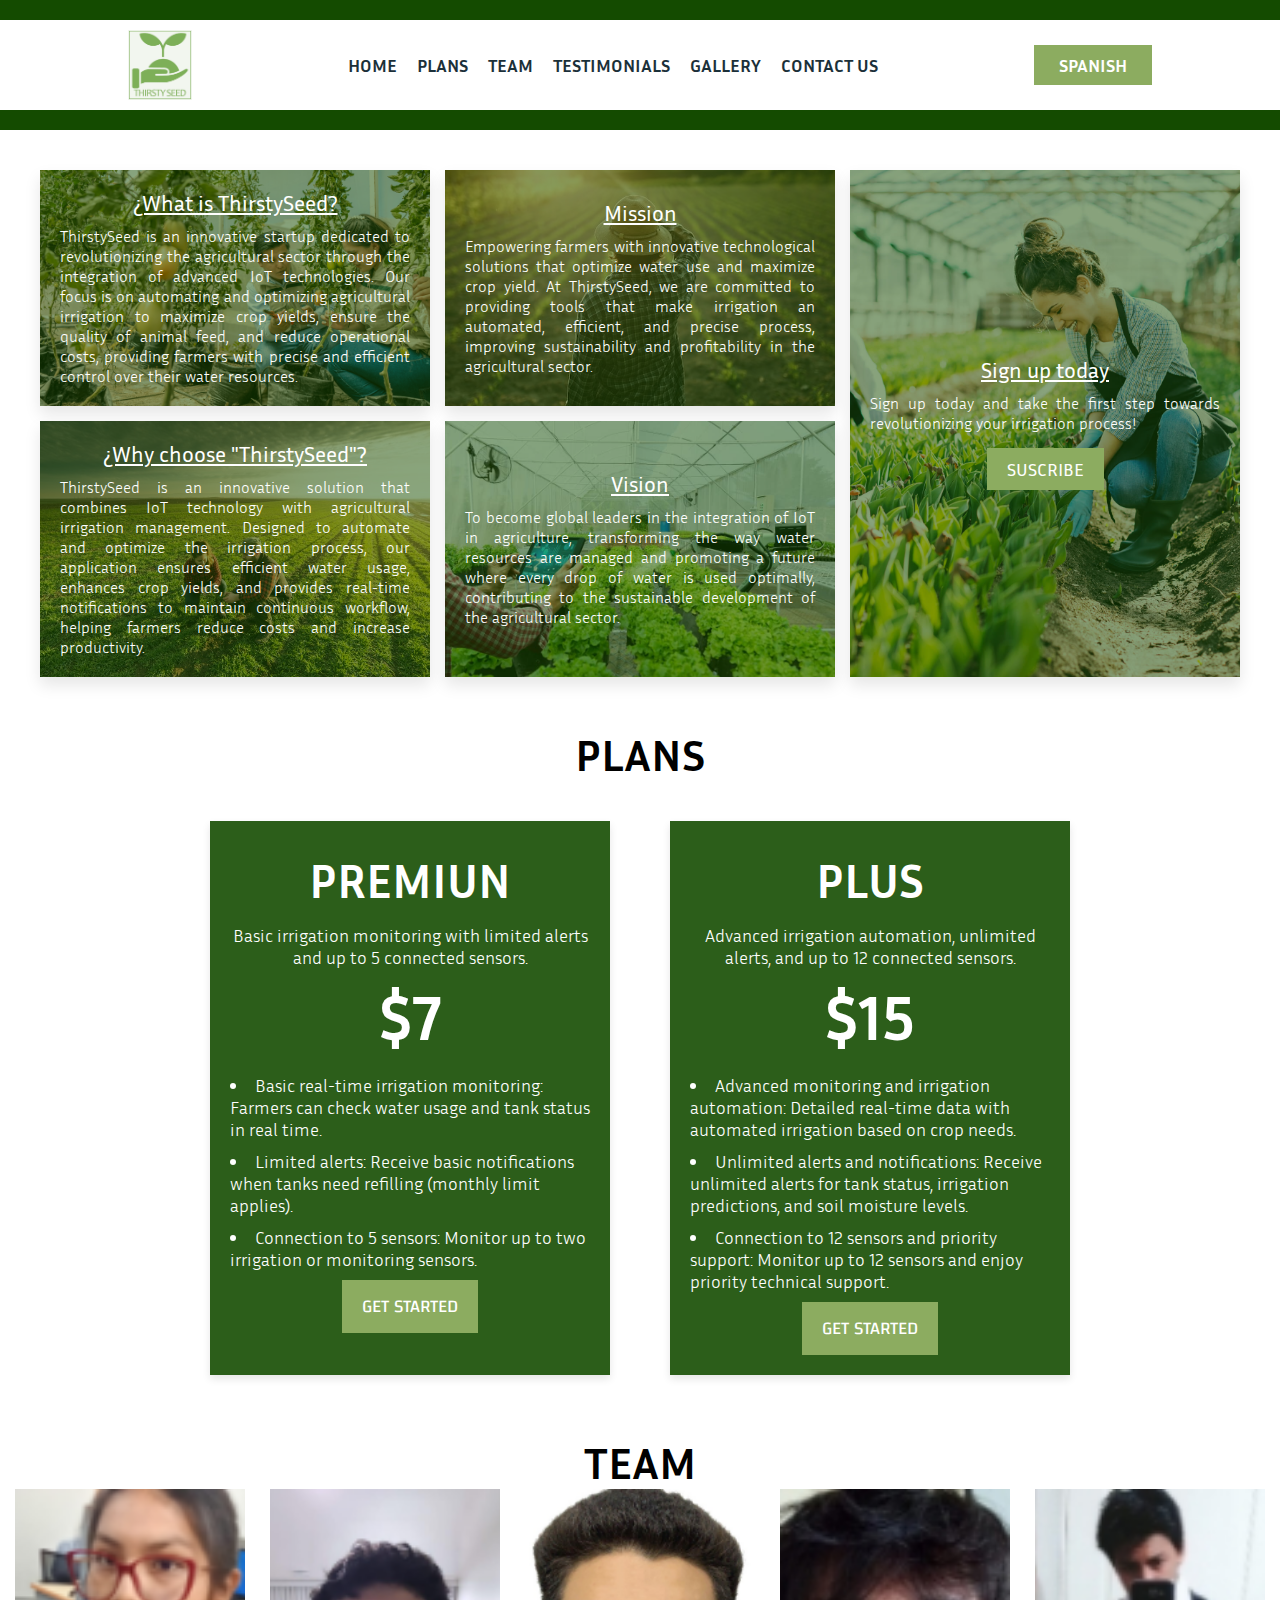
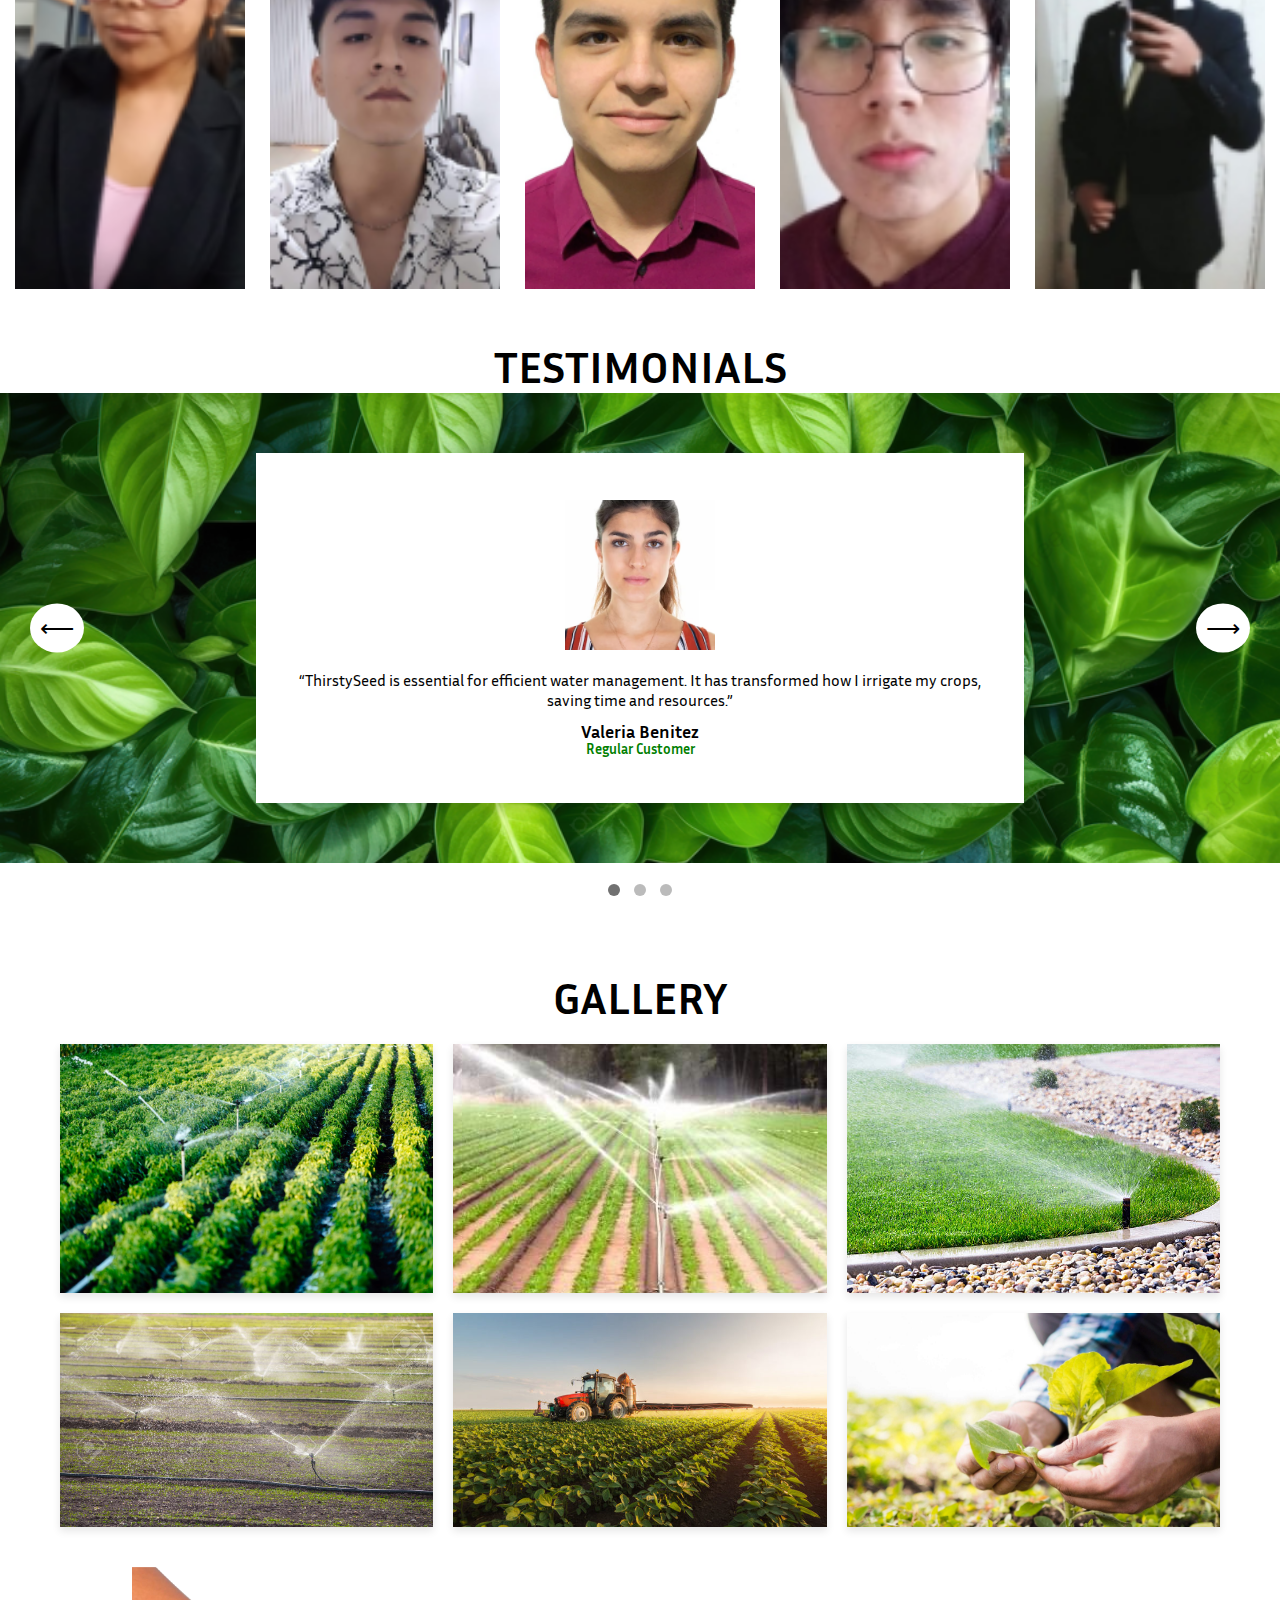
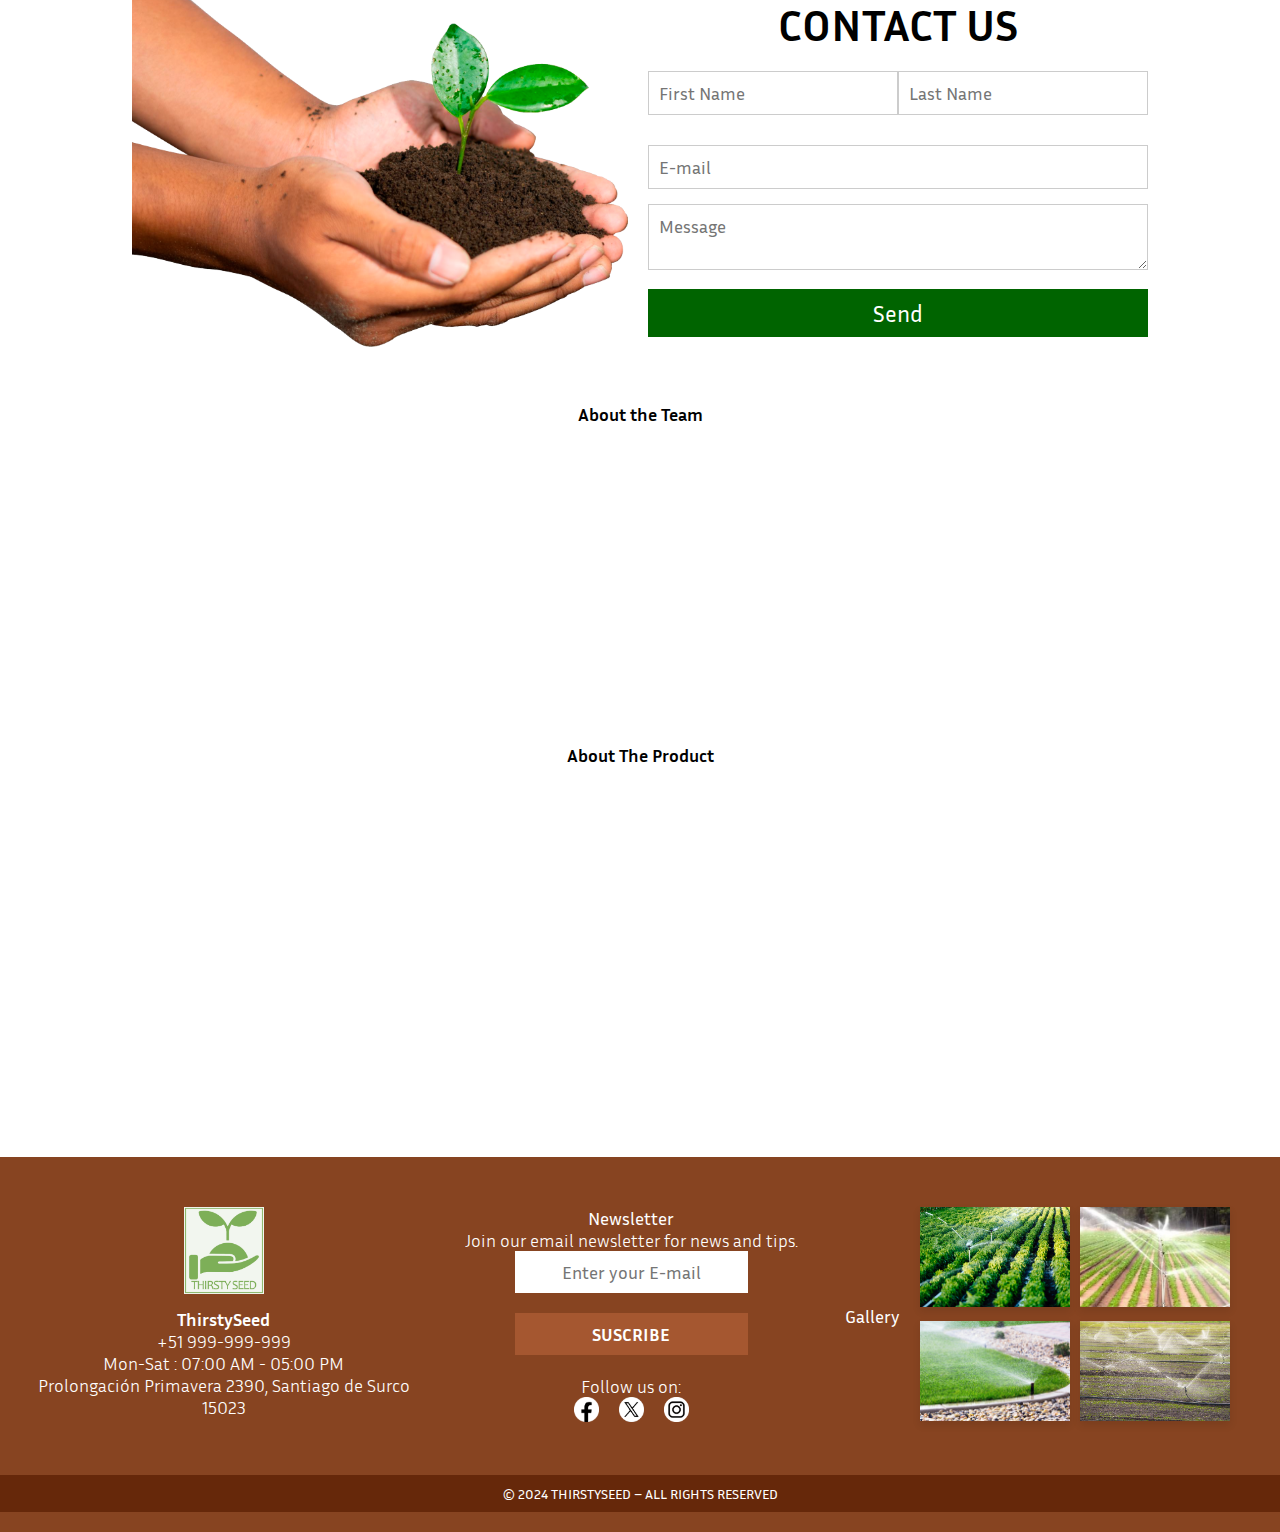
<file: index.html>
<!DOCTYPE html>
<html lang="en">
<head>
    <meta charset="UTF-8">
    <meta name="viewport" content="width=device-width, initial-scale=1.0">
    <title>THIRSTYSEED-LANDING</title>
    <link rel="stylesheet" href="src/styles/style.css">
    <style>
        @import url('https://fonts.googleapis.com/css2?family=Changa:wght@200..800&display=swap');
    </style>
</head>
<body>
    <header class="header">
        <div class="logo">
            <img src="src/img/Logo.jpg" alt="ThirstySeed Logo">
        </div>
        <nav>
           <ul class="nav-links">
                <li><a href="#home-section">HOME</a></li>
                <li><a href="#plan-section">PLANS</a></li>
                <li><a href="#team-section">TEAM</a></li>
                <li><a href="#testimonials-section">TESTIMONIALS</a></li>
                <li><a href="#gallery-section">GALLERY</a></li>
                <li><a href="#contact-section">CONTACT US</a></li>
           </ul>            
        </nav>
        <a class="btn" href="index-es.html"><button>SPANISH</button></a>
    </header>

    <!-- HOME SECTION -->
    <section id="home-section" class="info-section">
        <!-- Cuadro superior izquierdo -->
        <div class="info-box small-horizontal" style="background-image: url('src/img/img1.jpg');">
            <div class="overlay"></div>
            <div class="content">
                <h2>¿What is ThirstySeed?</h2>
                <p>ThirstySeed is an innovative startup dedicated to revolutionizing the agricultural sector through the integration of advanced IoT technologies. Our focus is on automating and optimizing agricultural irrigation to maximize crop yields, ensure the quality of animal feed, and reduce operational costs, providing farmers with precise and efficient control over their water resources.</p>
            </div>
        </div>
    
        <!-- Cuadro superior centro -->
        <div class="info-box small-horizontal" style="background-image: url('src/img/img3.jpg');">
            <div class="overlay"></div>
            <div class="content">
                <h2>Mission</h2>
                <p>Empowering farmers with innovative technological solutions that optimize water use and maximize crop yield. At ThirstySeed, we are committed to providing tools that make irrigation an automated, efficient, and precise process, improving sustainability and profitability in the agricultural sector.</p>
            </div>
        </div>
    
        <!-- Cuadro grande a la derecha (Registro) -->
        <div class="info-box large-vertical" style="background-image: url('src/img/img5.jpg');">
            <div class="overlay"></div>
            <div class="content">
                <h2>Sign up today</h2>
                <p>Sign up today and take the first step towards revolutionizing your irrigation process!</p>
                <a class="register-btn" href="https://thirstyseed.netlify.app">SUSCRIBE</a>
            </div>
        </div>
    
        <!-- Cuadro inferior izquierdo -->
        <div class="info-box small-horizontal" style="background-image: url('src/img/img4.jpg');">
            <div class="overlay"></div>
            <div class="content">
                <h2>Vision</h2>
                <p>To become global leaders in the integration of IoT in agriculture, transforming the way water resources are managed and promoting a future where every drop of water is used optimally, contributing to the sustainable development of the agricultural sector.</p>
            </div>
        </div>
    
        <!-- Cuadro inferior centro -->
        <div class="info-box small-horizontal" style="background-image: url('src/img/img2.jpg');">
            <div class="overlay"></div>
            <div class="content">
                <h2>¿Why choose "ThirstySeed"?</h2>
                <p>ThirstySeed is an innovative solution that combines IoT technology with agricultural irrigation management. Designed to automate and optimize the irrigation process, our application ensures efficient water usage, enhances crop yields, and provides real-time notifications to maintain continuous workflow, helping farmers reduce costs and increase productivity.</p>
            </div>
        </div>
    </section>

    <!-- PLANS SECTION -->
    <section id="plan-section">
        <h2>PLANS</h2>
        <div class="plan-container">
            <div class="plan">
                <h3>PREMIUN</h3>
                <p class="description">Basic irrigation monitoring with limited alerts and up to 5 connected sensors.</p>
                <p class="price">$7</p>
                <ul>
                    <li>Basic real-time irrigation monitoring: Farmers can check water usage and tank status in real time.</li>
                    <li>Limited alerts: Receive basic notifications when tanks need refilling (monthly limit applies).</li>
                    <li>Connection to 5 sensors: Monitor up to two irrigation or monitoring sensors.</li>
                </ul>
                <button>GET STARTED</button>
            </div>
            <div class="plan">
                <h3>PLUS</h3>
                <p class="description">Advanced irrigation automation, unlimited alerts, and up to 12 connected sensors.</p>
                <p class="price">$15</p>
                <ul>
                    <li>Advanced monitoring and irrigation automation: Detailed real-time data with automated irrigation based on crop needs.</li>
                    <li>Unlimited alerts and notifications: Receive unlimited alerts for tank status, irrigation predictions, and soil moisture levels.</li>
                    <li>Connection to 12 sensors and priority support: Monitor up to 12 sensors and enjoy priority technical support.</li>
                </ul>
                <button>GET STARTED</button>
            </div>
        </div>
    </section>

    <!-- TEAM SECTION -->
    <section id="team-section">
        <div class="container">
            <h2>TEAM</h2>
            <div class="team-grid">
                <div class="team-member">
                    <div class="image-person">
                        <img src="src/img/shayla.png" alt="Shayla Lussiné Choque Puma">
                        <div class="overlay">
                            <h3>Shayla Lussiné Choque Puma</h3>
                            <p class="role">Software Engineer</p>
                        </div>
                    </div>
                </div>
                <div class="team-member">
                    <div class="image-person">
                        <img src="src/img/giakomo.png" alt="Giakomo Rodolfo Causso Mariano">
                        <div class="overlay">
                            <h3>Giakomo Rodolfo Causso Mariano</h3>
                            <p class="role">Software Engineer</p>
                        </div>
                    </div>
                </div>
                <div class="team-member">
                    <div class="image-person">
                        <img src="src/img/alexis.png" alt="Manuel Alexis Vargas Quispe">
                        <div class="overlay">
                            <h3>Manuel Alexis Vargas Quispe</h3>
                            <p class="role">Software Engineer</p>
                        </div>
                    </div>
                </div>

                <div class="team-member">
                    <div class="image-person">
                        <img src="src/img/rafael.jpeg" alt="Rafael Arturo Luyo Ramirezo">
                        <div class="overlay">
                            <h3>Rafael Arturo Luyo Ramirez</h3>
                            <p class="role">Software Engineer</p>
                        </div>
                    </div>
                </div>

                <div class="team-member">
                    <div class="image-person">
                        <img src="src/img/kurt.jpeg" alt="Kurt Matthews Puican Salas">
                        <div class="overlay">
                            <h3>Kurt Matthews Puican Salas</h3>
                            <p class="role">Software Engineer</p>
                        </div>
                    </div>
                </div>
            </div>
        </div>
    </section>

    <!-- TESTIMONIALS SECTION -->
    <section id="testimonials-section" class="testimail-container">
        <h1 class="testimail-title">TESTIMONIALS</h1>
        <div class="testimail-box" style="background-image: url('src/img/fondo-testi.jpg');">
            <div class="overlay"></div>
            <button class="prev" onclick="cambiarTestimonial(-1)">&#10229;</button>
            <div class="contenttestimonials">
                <img id="profile-picture" src="src/img/client1.png" alt="Foto de perfil" class="testimail-profile-picture">
                <div class="testimail-data-letters">
                    <p id="testimonial-text" class="testimail-data-letters1">“ThirstySeed is essential for efficient water management. It has transformed how I irrigate my crops, saving time and resources.”</p>
                    <h4 id="testimonial-name" class="testimail-data-letters2">Valeria Benitez</h4>
                    <h5 id="testimonial-role" class="testimail-data-letters3">Regular Customer</h5>
                </div>
            </div>
            <button class="next" onclick="cambiarTestimonial(1)">&#10230;</button>
        </div> 
        <div class="dots">
            <span class="dot active"></span>
            <span class="dot"></span>
            <span class="dot"></span>
        </div>
    </section>

    <!-- GALLERY SECTION -->
    <section id="gallery-section" class="gallery-COMPLETE">
        <h1>GALLERY</h1>
        <div class="gallery">
            <img src="src/img/gale-1.jpeg" alt="Photo 1">
            <img src="src/img/gale-2.jpg" alt="Photo 2">
            <img src="src/img/gale-3.jpg" alt="Photo 3">
            <img src="src/img/gale-4.jpg" alt="Photo 4">
            <img src="src/img/gale-5.jpg" alt="Photo 5">
            <img src="src/img/gale-6.jpg" alt="Photo 6">
        </div>
    </section>

    <!-- CONTACT US SECTION -->
    <div class="container">
        <section id="contact-section" class="contact-us">
            <img src="src/img/plant-hands.png" alt="Hands holding a plant">
            <div class="contact-form">
                <h1>CONTACT US</h1>
                <form action="#">
                    <div class="input-group">
                        <input type="text" placeholder="First Name" required>
                        <input type="text" placeholder="Last Name" required>
                    </div>
                    <input type="email" placeholder="E-mail" required>
                    <textarea placeholder="Message" required></textarea>
                    <button type="submit">Send</button>
                </form>
            </div>
        </section>
    </div>

    <div>
<!-- Incrustar un video de YouTube -->
<section id="videos-section" class="videos-container">
    <h1>About the Team</h1>
    <iframe width="560" height="315" src="https://www.youtube.com/embed/iZIwJeJm9Fo?si=D6rRXlljyxphAaRR" frameborder="0" allow="accelerometer; autoplay; clipboard-write; encrypted-media; gyroscope; picture-in-picture" allowfullscreen></iframe>

    <h1>About The Product</h1>

    <div class="video-grid">
        <div>
            <iframe width="560" height="315" src="https://www.youtube.com/embed/YloFEfsvisY?si=so5W1Gj_UfuqMBhe" frameborder="0" allow="accelerometer; autoplay; clipboard-write; encrypted-media; gyroscope; picture-in-picture" allowfullscreen></iframe>
        </div>
        <div>
            <iframe width="560" height="315" src="https://www.youtube.com/embed/NXuy_PeOAQ0?si=nM2C9TdvcB3-eUg2" frameborder="0" allow="accelerometer; autoplay; clipboard-write; encrypted-media; gyroscope; picture-in-picture" allowfullscreen></iframe>
        </div>
    </div>
</section>



    <!-- FOOTER SECTION -->
    <footer class="footer">
        <div class="footer-container">
            <div class="footer-section contact-info">
                <img src="src/img/Logo.jpg" alt="ThirstySeed Logo" class="footer-logo">
                <p class="text-bold"><strong>ThirstySeed</strong></p>
                <p class="text-light"><i class="fa fa-phone"></i> +51 999-999-999</p>
                <p class="text-light"><i class="fa fa-clock"></i> Mon-Sat : 07:00 AM - 05:00 PM</p>
                <p class="text-light"><i class="fa fa-map-marker"></i> Prolongación Primavera 2390, Santiago de Surco 15023</p>
            </div>

            <div class="footer-section newsletter">
                <h3 class="text-bold">Newsletter</h3>
                <p class="text-light">Join our email newsletter for news and tips.</p>
                <input type="email" placeholder="Enter your E-mail" class="center-input">
                <button>SUSCRIBE</button>
                <div class="social-icons">
                    <h3 class="text-light">Follow us on:</h3>
                    <div class="social-images">
                        <img src="src/img/logo_fb.png" alt="Facebook Logo">
                        <img src="src/img/logo_twi.png" alt="Twitter Logo">
                        <img src="src/img/logo_ig.png" alt="Instagram Logo">
                    </div>
                </div>
            </div>

            <div class="footer-section gallery">
                <h3 class="text-bold">Gallery</h3>
                <div class="gallery-grid">
                    <div class="gallery-item"><img src="src/img/gale-1.jpeg" alt="Image 1"></div>
                    <div class="gallery-item"><img src="src/img/gale-2.jpg" alt="Image 2"></div>
                    <div class="gallery-item"><img src="src/img/gale-3.jpg" alt="Image 3"></div>
                    <div class="gallery-item"><img src="src/img/gale-4.jpg" alt="Image 4"></div>
                </div>
            </div>
        </div>

        <div class="footer-bottom">
            <p>© 2024 THIRSTYSEED – ALL RIGHTS RESERVED</p>
        </div>
    </footer>

    <script src="src/scripts/script.js"></script>
</body>
</html>
</file>
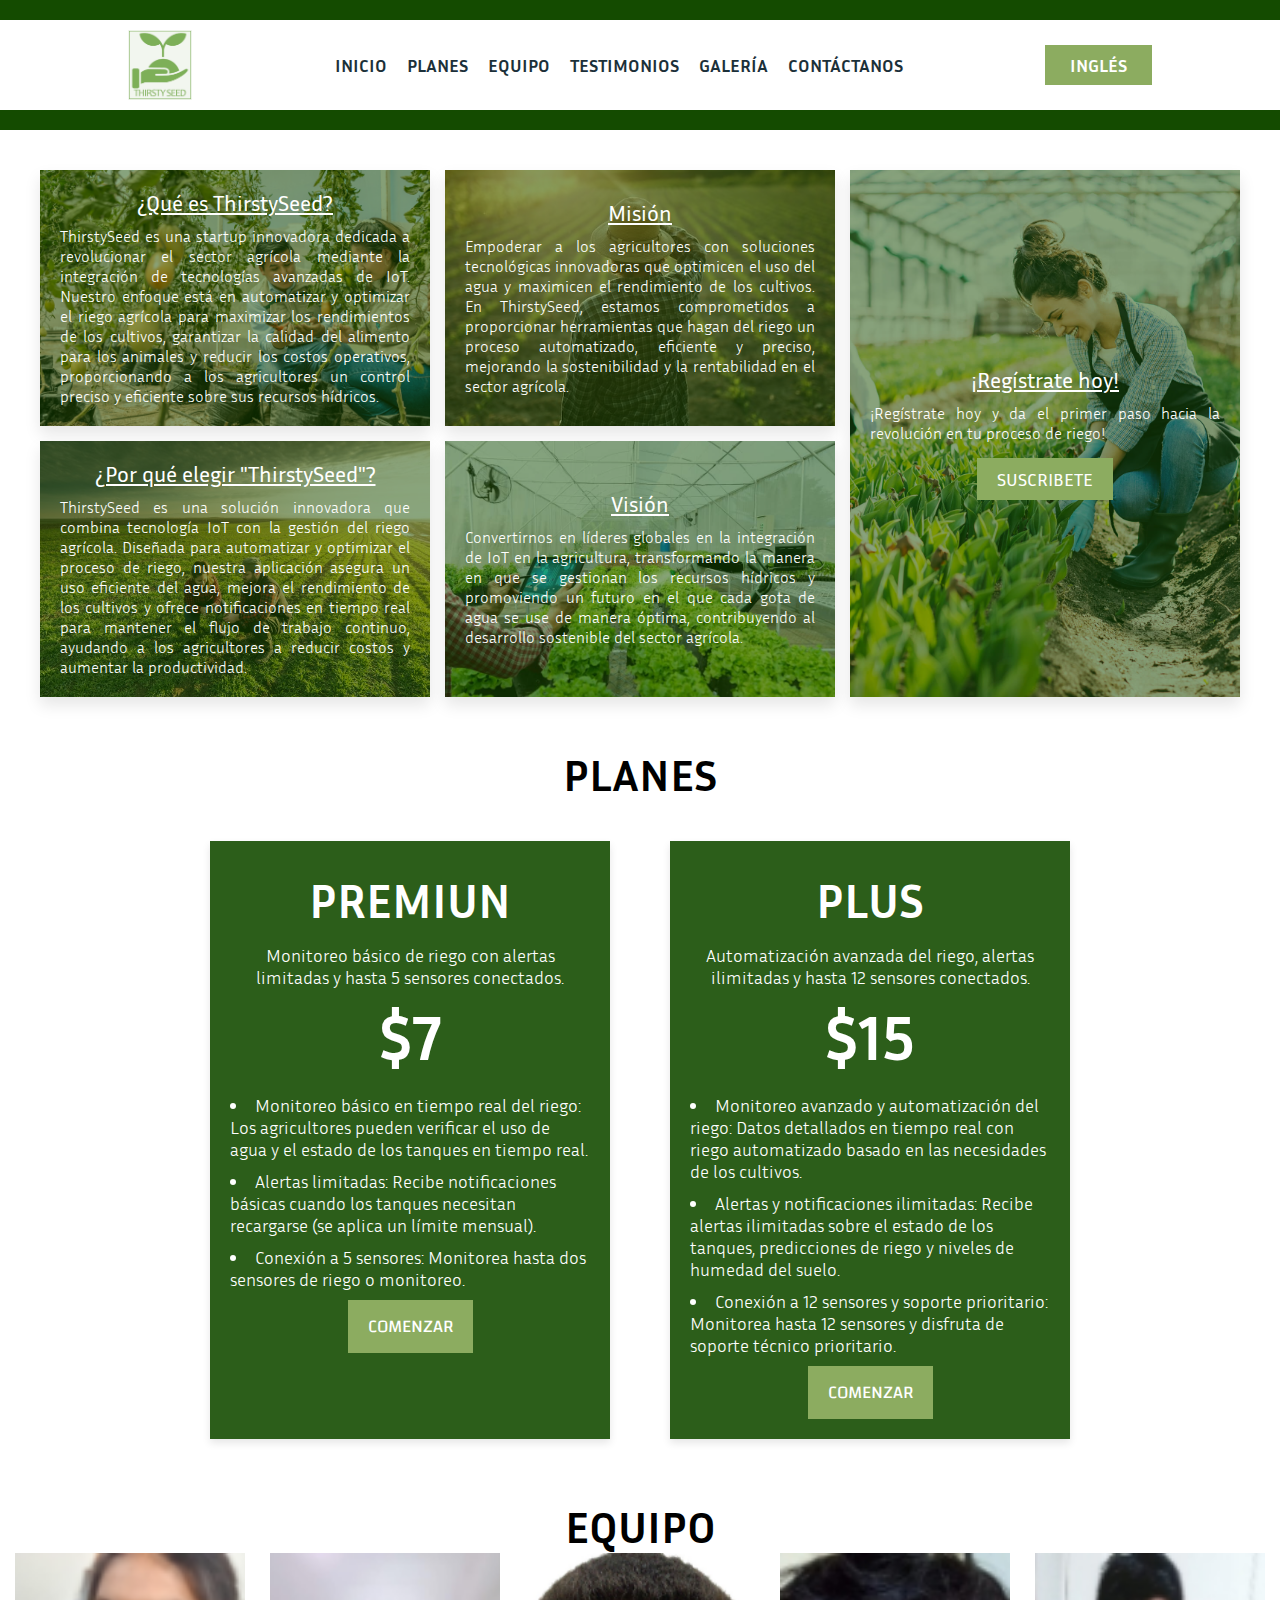
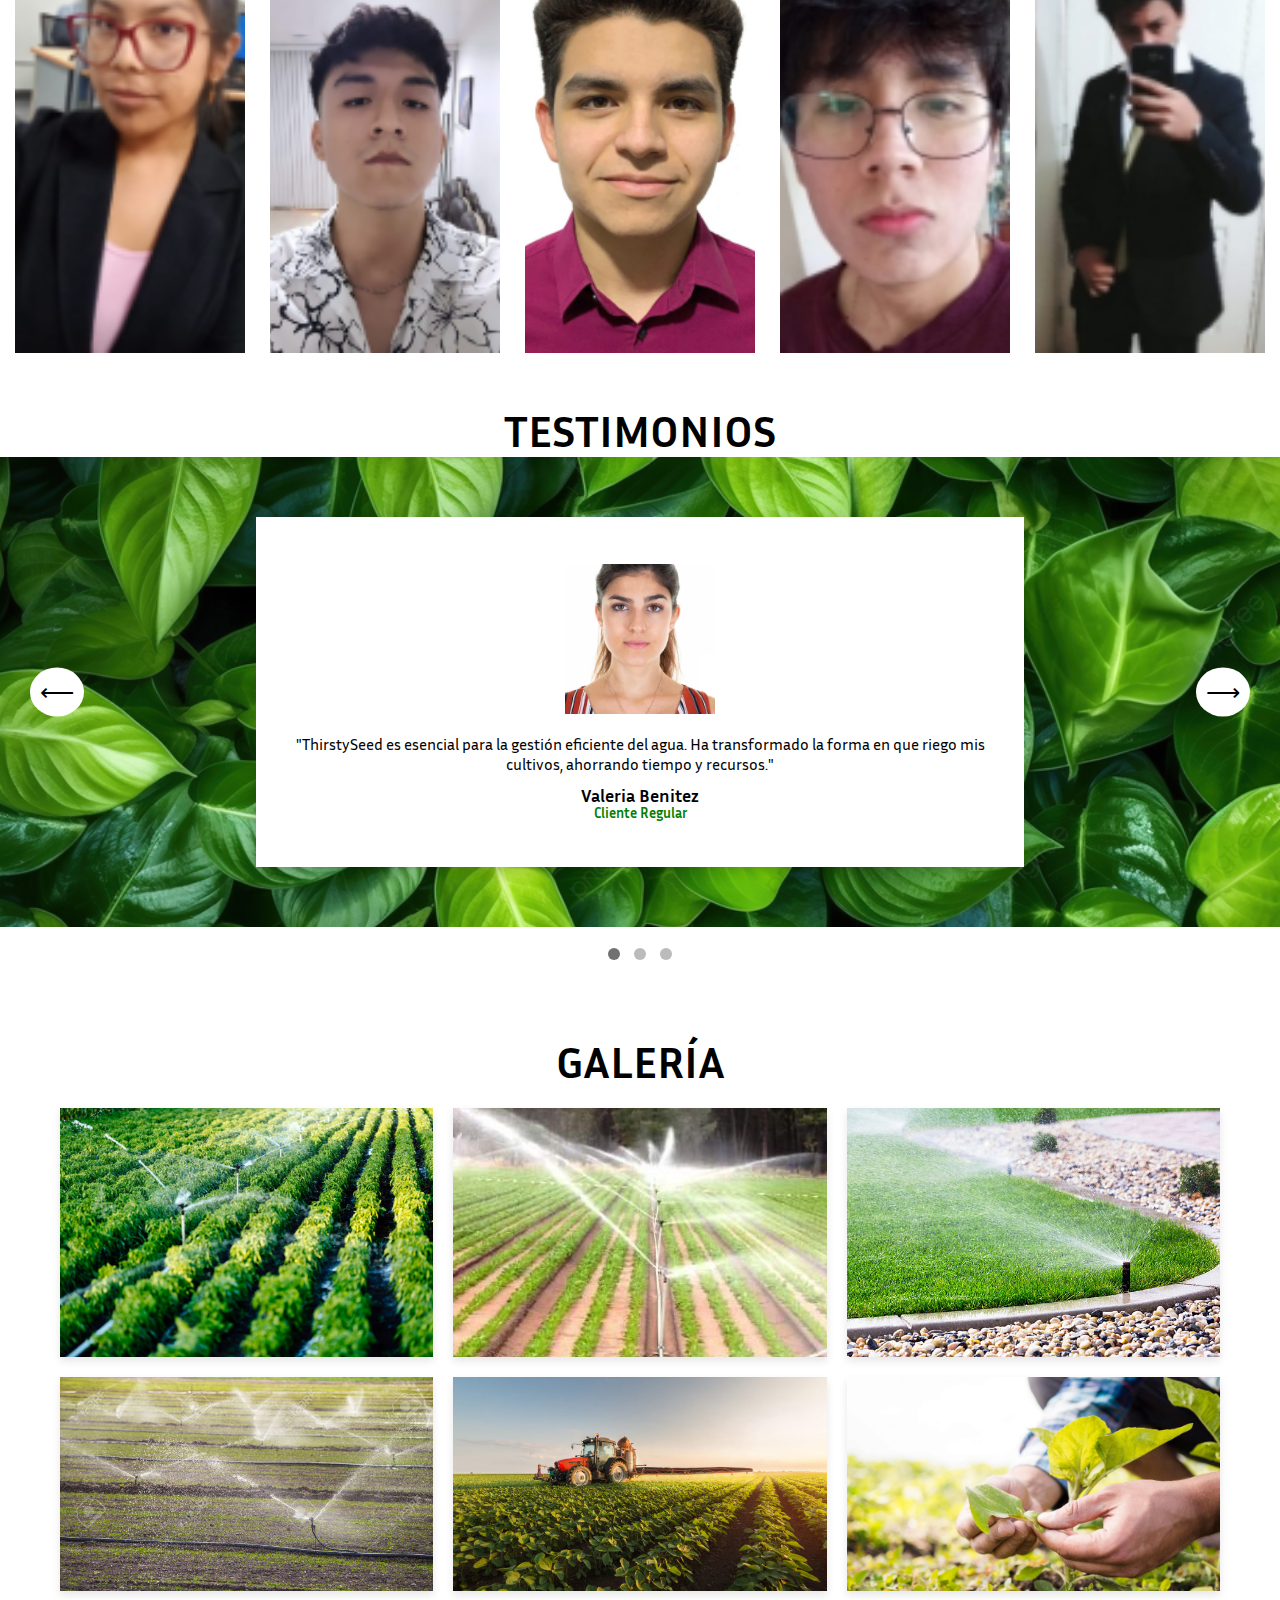
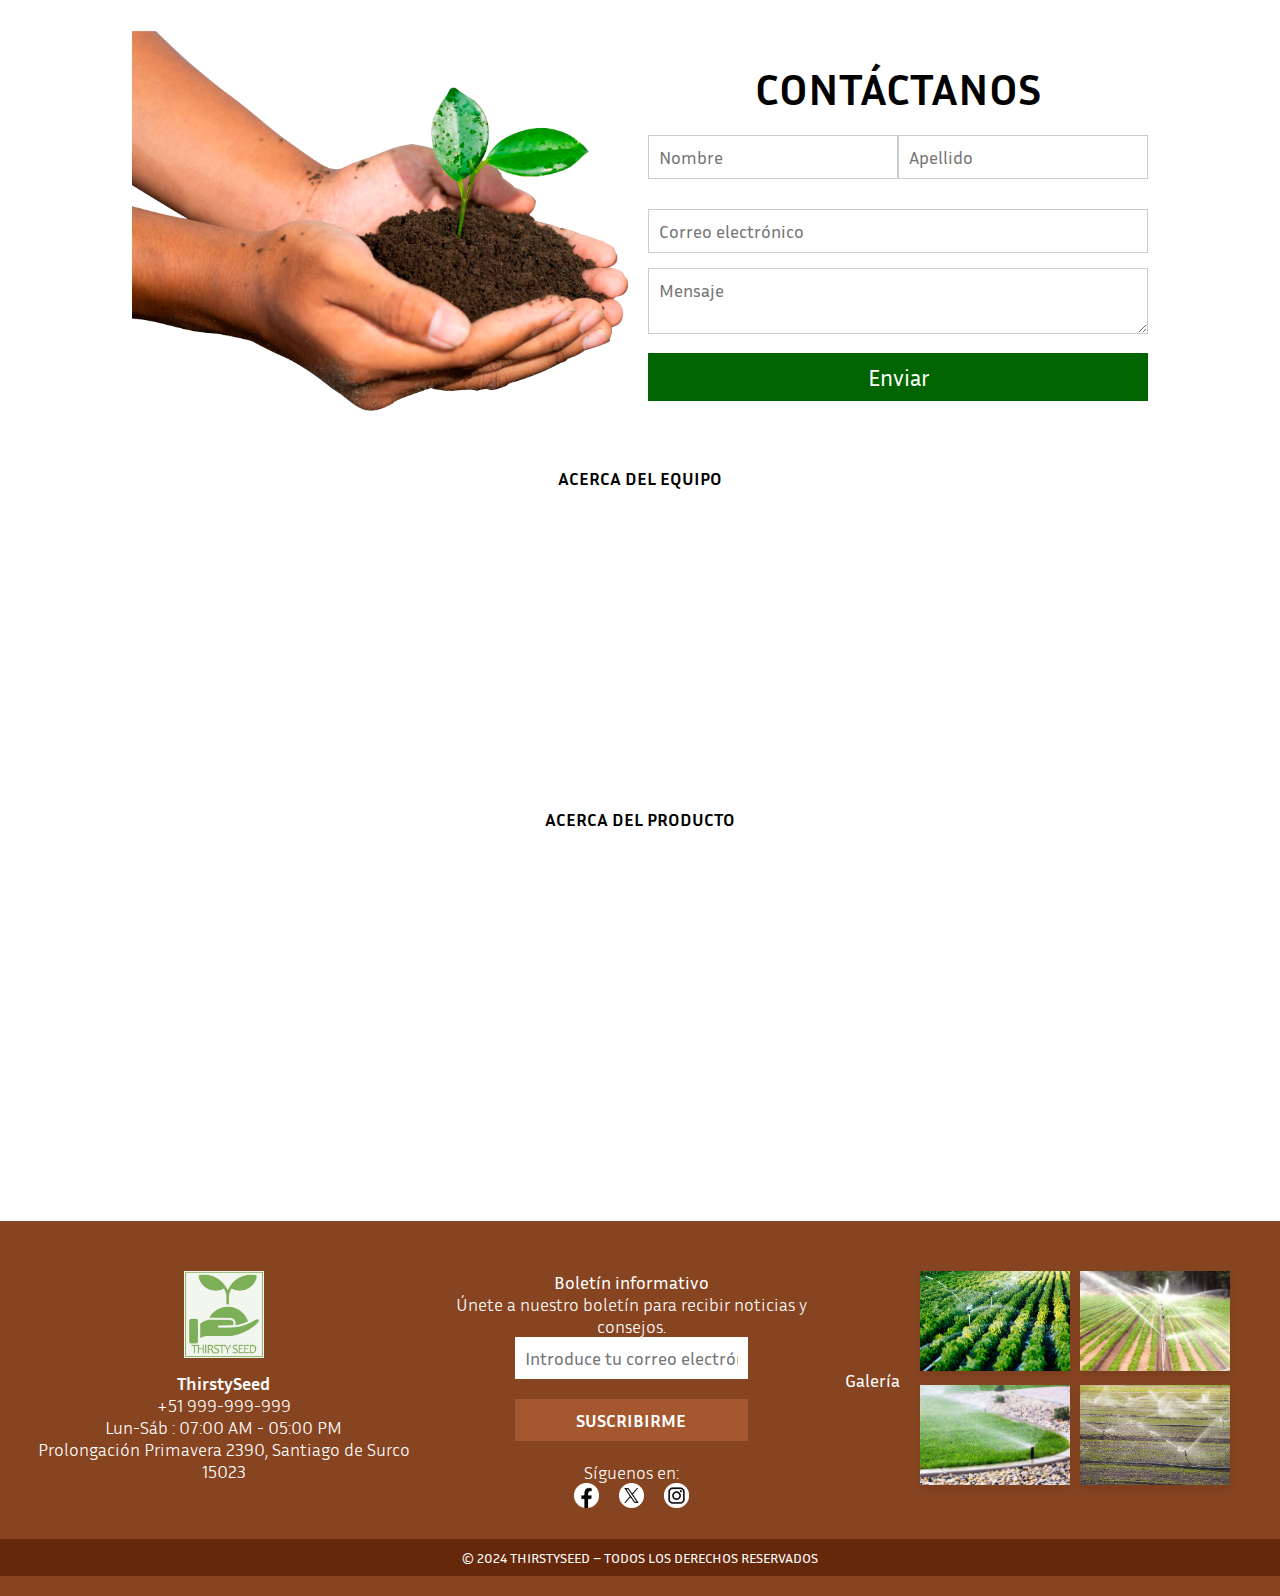
<file: index-es.html>
<!DOCTYPE html>
<html lang="es">
<head>
    <meta charset="UTF-8">
    <meta name="viewport" content="width=device-width, initial-scale=1.0">
    <title>THIRSTYSEED-LANDING</title>
    <link rel="stylesheet" href="src/styles/style.css">
    <style>
        @import url('https://fonts.googleapis.com/css2?family=Changa:wght@200..800&display=swap');
    </style>
</head>
<body>
    <header class="header">
        <div class="logo">
            <img src="src/img/Logo.jpg" alt="Logo de ThirstySeed">
        </div>
        <nav>
           <ul class="nav-links">
                <li><a href="#home-section">INICIO</a></li>
                <li><a href="#plan-section">PLANES</a></li>
                <li><a href="#team-section">EQUIPO</a></li>
                <li><a href="#testimonials-section">TESTIMONIOS</a></li>
                <li><a href="#gallery-section">GALERÍA</a></li>
                <li><a href="#contact-section">CONTÁCTANOS</a></li>
           </ul>            
        </nav>
        <a class="btn" href="index.html"><button>INGLÉS</button></a>
    </header>

    <!-- SECCIÓN INICIO -->
    <section id="home-section" class="info-section">
        <!-- Cuadro superior izquierdo -->
        <div class="info-box small-horizontal" style="background-image: url('src/img/img1.jpg');">
            <div class="overlay"></div>
            <div class="content">
                <h2>¿Qué es ThirstySeed?</h2>
                <p>ThirstySeed es una startup innovadora dedicada a revolucionar el sector agrícola mediante la integración de tecnologías avanzadas de IoT. Nuestro enfoque está en automatizar y optimizar el riego agrícola para maximizar los rendimientos de los cultivos, garantizar la calidad del alimento para los animales y reducir los costos operativos, proporcionando a los agricultores un control preciso y eficiente sobre sus recursos hídricos.</p>
            </div>
        </div>
    
        <!-- Cuadro superior centro -->
        <div class="info-box small-horizontal" style="background-image: url('src/img/img3.jpg');">
            <div class="overlay"></div>
            <div class="content">
                <h2>Misión</h2>
                <p>Empoderar a los agricultores con soluciones tecnológicas innovadoras que optimicen el uso del agua y maximicen el rendimiento de los cultivos. En ThirstySeed, estamos comprometidos a proporcionar herramientas que hagan del riego un proceso automatizado, eficiente y preciso, mejorando la sostenibilidad y la rentabilidad en el sector agrícola.</p>
            </div>
        </div>
    
        <!-- Cuadro grande a la derecha (Registro) -->
        <div class="info-box large-vertical" style="background-image: url('src/img/img5.jpg');">
            <div class="overlay"></div>
            <div class="content">
                <h2>¡Regístrate hoy!</h2>
                <p>¡Regístrate hoy y da el primer paso hacia la revolución en tu proceso de riego!</p>
                <a class="register-btn" href="https://thirstyseed.netlify.app">SUSCRIBETE</a>
            </div>
        </div>
    
        <!-- Cuadro inferior izquierdo -->
        <div class="info-box small-horizontal" style="background-image: url('src/img/img4.jpg');">
            <div class="overlay"></div>
            <div class="content">
                <h2>Visión</h2>
                <p>Convertirnos en líderes globales en la integración de IoT en la agricultura, transformando la manera en que se gestionan los recursos hídricos y promoviendo un futuro en el que cada gota de agua se use de manera óptima, contribuyendo al desarrollo sostenible del sector agrícola.</p>
            </div>
        </div>
    
        <!-- Cuadro inferior centro -->
        <div class="info-box small-horizontal" style="background-image: url('src/img/img2.jpg');">
            <div class="overlay"></div>
            <div class="content">
                <h2>¿Por qué elegir "ThirstySeed"?</h2>
                <p>ThirstySeed es una solución innovadora que combina tecnología IoT con la gestión del riego agrícola. Diseñada para automatizar y optimizar el proceso de riego, nuestra aplicación asegura un uso eficiente del agua, mejora el rendimiento de los cultivos y ofrece notificaciones en tiempo real para mantener el flujo de trabajo continuo, ayudando a los agricultores a reducir costos y aumentar la productividad.</p>
            </div>
        </div>
    </section>

    <!-- SECCIÓN PLANES -->
    <section id="plan-section">
        <h2>PLANES</h2>
        <div class="plan-container">
            <div class="plan">
                <h3>PREMIUN</h3>
                <p class="description">Monitoreo básico de riego con alertas limitadas y hasta 5 sensores conectados.</p>
                <p class="price">$7</p>
                <ul>
                    <li>Monitoreo básico en tiempo real del riego: Los agricultores pueden verificar el uso de agua y el estado de los tanques en tiempo real.</li>
                    <li>Alertas limitadas: Recibe notificaciones básicas cuando los tanques necesitan recargarse (se aplica un límite mensual).</li>
                    <li>Conexión a 5 sensores: Monitorea hasta dos sensores de riego o monitoreo.</li>
                </ul>
                <button>COMENZAR</button>
            </div>
            <div class="plan">
                <h3>PLUS</h3>
                <p class="description">Automatización avanzada del riego, alertas ilimitadas y hasta 12 sensores conectados.</p>
                <p class="price">$15</p>
                <ul>
                    <li>Monitoreo avanzado y automatización del riego: Datos detallados en tiempo real con riego automatizado basado en las necesidades de los cultivos.</li>
                    <li>Alertas y notificaciones ilimitadas: Recibe alertas ilimitadas sobre el estado de los tanques, predicciones de riego y niveles de humedad del suelo.</li>
                    <li>Conexión a 12 sensores y soporte prioritario: Monitorea hasta 12 sensores y disfruta de soporte técnico prioritario.</li>
                </ul>
                <button>COMENZAR</button>
            </div>
        </div>
    </section>

    <!-- SECCIÓN EQUIPO -->
    <section id="team-section">
        <div class="container">
            <h2>EQUIPO</h2>
            <div class="team-grid">
                <div class="team-member">
                    <div class="image-person">
                        <img src="src/img/shayla.png" alt="Shayla Lussiné Choque Puma">
                        <div class="overlay">
                            <h3>Shayla Lussiné Choque Puma</h3>
                            <p class="role">Ingeniera de Software</p>
                        </div>
                    </div>
                </div>
                <div class="team-member">
                    <div class="image-person">
                        <img src="src/img/giakomo.png" alt="Giakomo Rodolfo Causso Mariano">
                        <div class="overlay">
                            <h3>Giakomo Rodolfo Causso Mariano</h3>
                            <p class="role">Ingeniero de Software</p>
                        </div>
                    </div>
                </div>
                <div class="team-member">
                    <div class="image-person">
                        <img src="src/img/alexis.png" alt="Manuel Alexis Vargas Quispe">
                        <div class="overlay">
                            <h3>Manuel Alexis Vargas Quispe</h3>
                            <p class="role">Ingeniero de Software</p>
                        </div>
                    </div>
                </div>

                <div class="team-member">
                    <div class="image-person">
                        <img src="src/img/rafael.jpeg" alt="Rafael Arturo Luyo Ramírez">
                        <div class="overlay">
                            <h3>Rafael Arturo Luyo Ramírez</h3>
                            <p class="role">Ingeniero de Software</p>
                        </div>
                    </div>
                </div>

                <div class="team-member">
                    <div class="image-person">
                        <img src="src/img/kurt.jpeg" alt="Kurt Matthews Puican Salas">
                        <div class="overlay">
                            <h3>Kurt Matthews Puican Salas</h3>
                            <p class="role">Ingeniero de Software</p>
                        </div>
                    </div>
                </div>
            </div>
        </div>
    </section>

    <!-- SECCIÓN TESTIMONIOS -->
    <section id="testimonials-section" class="testimail-container">
        <h1 class="testimail-title">TESTIMONIOS</h1>
        <div class="testimail-box" style="background-image: url('src/img/fondo-testi.jpg');">
            <div class="overlay"></div>
            <button class="prev" onclick="cambiarTestimonial(-1)">&#10229;</button>
            <div class="contenttestimonials">
                <img id="profile-picture" src="src/img/client1.png" alt="Foto de perfil" class="testimail-profile-picture">
                <div class="testimail-data-letters">
                    <p id="testimonial-text" class="testimail-data-letters1">"ThirstySeed es esencial para la gestión eficiente del agua. Ha transformado la forma en que riego mis cultivos, ahorrando tiempo y recursos."</p>
                    <h4 id="testimonial-name" class="testimail-data-letters2">Valeria Benitez</h4>
                    <h5 id="testimonial-role" class="testimail-data-letters3">Cliente Regular</h5>
                </div>
            </div>
            <button class="next" onclick="cambiarTestimonial(1)">&#10230;</button>
        </div> 
        <div class="dots">
            <span class="dot active"></span>
            <span class="dot"></span>
            <span class="dot"></span>
        </div>
    </section>

    <!-- SECCIÓN GALERÍA -->
    <section id="gallery-section" class="gallery-COMPLETE">
        <h1>GALERÍA</h1>
        <div class="gallery">
            <img src="src/img/gale-1.jpeg" alt="Foto 1">
            <img src="src/img/gale-2.jpg" alt="Foto 2">
            <img src="src/img/gale-3.jpg" alt="Foto 3">
            <img src="src/img/gale-4.jpg" alt="Foto 4">
            <img src="src/img/gale-5.jpg" alt="Foto 5">
            <img src="src/img/gale-6.jpg" alt="Foto 6">
        </div>
    </section>

    <!-- SECCIÓN CONTACTO -->
    <div class="container">
        <section id="contact-section" class="contact-us">
            <img src="src/img/plant-hands.png" alt="Manos sosteniendo una planta">
            <div class="contact-form">
                <h1>CONTÁCTANOS</h1>
                <form action="#">
                    <div class="input-group">
                        <input type="text" placeholder="Nombre" required>
                        <input type="text" placeholder="Apellido" required>
                    </div>
                    <input type="email" placeholder="Correo electrónico" required>
                    <textarea placeholder="Mensaje" required></textarea>
                    <button type="submit">Enviar</button>
                </form>
            </div>
        </section>
    </div>

    <!-- Incrustar un video de YouTube -->
<section id="videos-section" class="videos-container">
    <h1>ACERCA DEL EQUIPO</h1>
    <iframe width="560" height="315" src="https://www.youtube.com/embed/iZIwJeJm9Fo?si=D6rRXlljyxphAaRR" frameborder="0" allow="accelerometer; autoplay; clipboard-write; encrypted-media; gyroscope; picture-in-picture" allowfullscreen></iframe>

    <h1>ACERCA DEL PRODUCTO</h1>

    <div class="video-grid">
        <div>
            <iframe width="560" height="315" src="https://www.youtube.com/embed/YloFEfsvisY?si=so5W1Gj_UfuqMBhe" frameborder="0" allow="accelerometer; autoplay; clipboard-write; encrypted-media; gyroscope; picture-in-picture" allowfullscreen></iframe>
        </div>
        <div>
            <iframe width="560" height="315" src="https://www.youtube.com/embed/NXuy_PeOAQ0?si=nM2C9TdvcB3-eUg2" frameborder="0" allow="accelerometer; autoplay; clipboard-write; encrypted-media; gyroscope; picture-in-picture" allowfullscreen></iframe>
        </div>
    </div>
</section>
    <!-- SECCIÓN PIE DE PÁGINA -->
    <footer class="footer">
        <div class="footer-container">
            <div class="footer-section contact-info">
                <img src="src/img/Logo.jpg" alt="Logo de ThirstySeed" class="footer-logo">
                <p class="text-bold"><strong>ThirstySeed</strong></p>
                <p class="text-light"><i class="fa fa-phone"></i> +51 999-999-999</p>
                <p class="text-light"><i class="fa fa-clock"></i> Lun-Sáb : 07:00 AM - 05:00 PM</p>
                <p class="text-light"><i class="fa fa-map-marker"></i> Prolongación Primavera 2390, Santiago de Surco 15023</p>
            </div>

            <div class="footer-section newsletter">
                <h3 class="text-bold">Boletín informativo</h3>
                <p class="text-light">Únete a nuestro boletín para recibir noticias y consejos.</p>
                <input type="email" placeholder="Introduce tu correo electrónico" class="center-input">
                <button>SUSCRIBIRME</button>
                <div class="social-icons">
                    <h3 class="text-light">Síguenos en:</h3>
                    <div class="social-images">
                        <img src="src/img/logo_fb.png" alt="Logo de Facebook">
                        <img src="src/img/logo_twi.png" alt="Logo de Twitter">
                        <img src="src/img/logo_ig.png" alt="Logo de Instagram">
                    </div>
                </div>
            </div>

            <div class="footer-section gallery">
                <h3 class="text-bold">Galería</h3>
                <div class="gallery-grid">
                    <div class="gallery-item"><img src="src/img/gale-1.jpeg" alt="Imagen 1"></div>
                    <div class="gallery-item"><img src="src/img/gale-2.jpg" alt="Imagen 2"></div>
                    <div class="gallery-item"><img src="src/img/gale-3.jpg" alt="Imagen 3"></div>
                    <div class="gallery-item"><img src="src/img/gale-4.jpg" alt="Imagen 4"></div>
                </div>
            </div>
        </div>

        <div class="footer-bottom">
            <p>© 2024 THIRSTYSEED – TODOS LOS DERECHOS RESERVADOS</p>
        </div>
    </footer>

    <script src="src/scripts/scrip-es.js"></script>
</body>
</html>
</file>
<file: src/styles/style.css>
@import url('https://fonts.googleapis.com/css2?family=Inria+Sans:ital,wght@0,300;0,400;0,700;1,300;1,400;1,700&display=swap');

* {
    box-sizing: border-box;
    margin: 0;
    padding: 0;
    font-family: "Inria Sans", sans-serif; /* Tipo de letra */
    font-size: 18px; /* Tamaño de letra general */
}

.header {
    background-color: white;
    border-top: 20px solid rgba(20, 75, 0, 1);
    border-bottom: 20px solid rgba(20, 75, 0, 1);
    display: flex;
    justify-content: space-between;
    align-items: center;
    height: 130px;
    padding: 0 10%;
}

.header .logo {
    display: flex;
    align-items: center;
    height: 100%;
}

.header .logo img {
    height: 70px;
    width: auto;
    transition: none;
}

.header .nav-links {
    list-style: none;
    display: flex;
    gap: 20px;
}

.header .nav-links li {
    display: inline-block;
}

.header .nav-links a {
    font-weight: 700;
    color: #1b3039;
    text-decoration: none;
    padding: 5px 0;
    position: relative;
    transition: background-color 0.3s ease;
}

.header .nav-links a::before {
    content: '';
    position: absolute;
    bottom: 0;
    left: 0;
    width: 0;
    height: 2px;
    background: rgba(20, 75, 0, 1);
    transition: width 0.3s ease;
}

.header .nav-links a:hover::before {
    width: 100%;
}

.header .nav-links a:active {
    background-color: rgba(140, 172, 96, 1);
    color: #ffffff;
    padding: 5px 10px;
    border-radius: 0px;
}

.header .nav-links a.active {
    background-color: rgba(140, 172, 96, 1);
    color: #ffffff;
    padding: 5px 10px;
    border-radius: 0px;
}

.header .btn button {
    font-weight: 700;
    color: #ffffff;
    padding: 9px 25px;
    background: rgba(140, 172, 96, 1);
    border: none;
    border-radius: 0px;
    cursor: pointer;
    transition: all 0.3s ease 0s;
}

.header .btn button:hover {
    background-color: #45a049;
    color: rgb(255, 255, 255);
    transform: scale(1.1);
}

/* Responsividad */
@media (max-width: 768px) {
    .header {
        flex-direction: column;
        height: auto;
        padding: 20px;
        text-align: center;
    }

    .header .nav-links {
        flex-direction: column;
        align-items: center;
        gap: 10px;
    }

    .header .nav-links li {
        display: block;
        margin: 10px 0;
    }

    .header .btn button {
        margin-top: 10px;
    }
}

@media (max-width: 480px) {
    .header .logo img {
        height: 50px;
    }

    .header .nav-links {
        display: none; /* Esconde el menú en móviles pequeños */
    }

    .header .btn button {
        width: 100%;
    }
}

/* Títulos uniformes para PLAN, TESTIMONIALS, GALLERY, TEAM, CONTACT US */
#plan-section h2,
#testimonials-section h1,
.gallery-COMPLETE h1,
#team-section h2,
.contact-form h1 {
    font-size: 2.5em; /* Tamaño del título */
    font-weight: 600; /* Grosor del título */
    text-align: center;
}

/*--------------*/

/* Agregar la fuente Changa a toda la sección de información */
.info-section {
    display: grid;
    grid-template-columns: repeat(3, 1fr); /* Tres columnas por defecto */
    grid-template-rows: repeat(2, auto);   /* Dos filas por defecto */
    gap: 15px;
    padding: 40px 0;
    max-width: 1200px;
    margin: 0 auto;
}

/* Cuadro pequeño superior izquierdo */
.info-box.small-horizontal:nth-of-type(1) {
    grid-column: 1 / span 1; /* Primera columna */
    grid-row: 1 / 2; /* Primera fila */
}

/* Cuadro pequeño superior centro */
.info-box.small-horizontal:nth-of-type(2) {
    grid-column: 2 / span 1; /* Segunda columna */
    grid-row: 1 / 2; /* Primera fila */
}

/* Cuadro grande derecho (Registro) */
.info-box.large-vertical {
    grid-column: 3 / span 1; /* Tercera columna */
    grid-row: 1 / span 2; /* Ocupa dos filas verticalmente */
}

/* Cuadro pequeño inferior izquierdo */
.info-box.small-horizontal:nth-of-type(3) {
    grid-column: 1 / span 1; /* Primera columna */
    grid-row: 2 / 3; /* Segunda fila */
}

/* Cuadro pequeño inferior centro */
.info-box.small-horizontal:nth-of-type(4) {
    grid-column: 2 / span 1; /* Segunda columna */
    grid-row: 2 / 3; /* Segunda fila */
}

.info-box {
    position: relative;
    border-radius: 0px;
    overflow: hidden;
    display: flex;
    align-items: center;
    justify-content: center;
    text-align: center;
    color: #ffffff;
    background-size: cover;
    background-position: center;
    box-shadow: 0 8px 15px rgba(0, 0, 0, 0.1);
    transition: transform 0.3s ease;
}

.info-box:hover {
    transform: translateY(-10px);
}

.info-box .overlay {
    position: absolute;
    top: 0;
    left: 0;
    width: 100%;
    height: 100%;
    background: rgba(20, 75, 0, 0.5);
}

.content {
    position: relative;
    z-index: 2;
    padding: 20px;
}

/* Títulos subrayados en los cuadros de home */
.info-box h2 {
    font-size: 22px;
    margin-bottom: 10px;
    font-weight: 400; /* Grosor del título */
    text-decoration: underline; /* Subrayado */
}

/* Descripción justificada en los cuadros de home */
.info-box p {
    text-align: justify; /* Justificar la descripción */
    font-size: 16px; /* Ajustar el tamaño del texto */
    font-weight: 200; /* Ajustar el grosor de la descripción */
}

.register-btn {
    display: inline-block;
    margin-top: 15px;
    padding: 10px 20px;
    background-color: rgba(140, 172, 96, 1);
    color: #ffffff;
    border-radius: 0px;
    text-decoration: none;
    transition: background-color 0.3s ease, transform 0.3s ease;
}

.register-btn:hover {
    background-color: #45a049;
    transform: scale(1.05);
}



#plan-section {
    padding: 10px 20px; /* Ajusta el padding aquí */
    background-color: white;
    font-family: 'Changa', sans-serif;
}

#plan-section h2 {
    text-align: center;
    font-size: 2.5em;
    margin-bottom: 40px;
}

.plan-container {
    display: flex;
    justify-content: center;
    gap: 60px;
    flex-wrap: wrap;
}

.plan {
    background-color: #2C5E1A;
    border-radius: 0%;
    color: white;
    width: 400px;
    padding: 20px;
    box-shadow: 0 4px 8px rgba(0, 0, 0, 0.1);
    text-align: center;
    transition: transform 0.3s ease, box-shadow 0.3s ease;
    font-family: 'Changa', sans-serif;
}

.plan:hover {
    transform: translateY(-10px);
    box-shadow: 0 10px 15px rgba(0, 0, 0, 0.3);
}

.plan h3 {
    font-size: 48px;
    font-weight: 600;
    margin: 10px 0 15px;
}

.plan .description {
    font-size: 18px;
    font-weight: 300;
    margin-bottom: 10px;
}

.plan .price {
    font-size: 64px;
    font-weight: 600;
    margin: 10px 0 20px;
}

/* Descripción justificada en los planes */
.plan ul {
    list-style-type: disc;
    list-style-position: inside;
    padding: 0;
    font-size: 18px;
    font-weight: 300; /* Light */
    margin: 0;
    text-align: justify; /* Justificación del texto */
}

.plan ul li {
    margin-bottom: 10px;
    text-align: left;
}

/* Estilo del botón dentro de cada plan */
.plan button {
    background-color: #8CAC60;
    color: white;
    border: none;
    border-radius: 0px;
    padding: 10px 20px;
    cursor: pointer;
    transition: background-color 0.3s ease;
    font-family: 'Changa', sans-serif;
}

/* Efecto de hover en el botón */
.plan button:hover {
    background-color: #7A9952;
}

@media (max-width: 768px) {
    .plan-container {
        flex-direction: column;
        align-items: center;
    }

    .plan {
        width: 90%;
    }
}

@media (max-width: 480px) {
    .plan {
        width: 100%;
    }
}

#team-section {
    padding: 50px 0;
    text-align: center;
}

#team-section .container {
    max-width: 2000px;
    margin: 0 auto;
    padding: 0 15px;
}



#team-section .team-grid {
    display: flex;
    justify-content: space-between;
    flex-wrap: wrap;
    gap: 20px;
}

#team-section .team-member {
    flex: 1 1 calc(20% - 20px);
    max-width: calc(20% - 20px);
    position: relative;
    text-align: center;
    overflow: hidden; /* Asegura que el overlay no se desborde */
}

#team-section .image-person {
    position: relative;
    width: 100%;
    height: 400px; /* Establece una altura fija para todas las imágenes */
    overflow: hidden;
    border-radius: 0px;
}

#team-section .team-member img {
    width: 100%;
    height: 100%;
    object-fit: cover; /* Asegura que las imágenes se ajusten bien al contenedor */
    display: block;
    transition: transform 0.3s ease;
}

#team-section .team-member:hover img {
    transform: scale(1.1);
}

#team-section .overlay {
    position: absolute;
    bottom: 0;
    left: 0;
    right: 0;
    height: 100%; /* Ajusta la altura según lo que necesites */
    background-color: rgba(0, 0, 0, 0.7);
    color: #fff;
    padding: 0px;
    display: flex;
    flex-direction: column;
    justify-content: center;
    text-align: center;
    transform: translateY(100%); /* Oculta el overlay fuera de la imagen */
    transition: transform 0.3s ease; /* Transición suave */
}

#team-section .team-member:hover .overlay {
    transform: translateY(0);
}

#team-section .overlay h3 {
    font-size: 1.2em;
    margin: 0 0 10px 0;
}

#team-section .overlay .role {
    font-size: 1em;
    margin: 0;
}

/* Responsivo */
@media (max-width: 1200px) {
    #team-section .team-member {
        flex: 1 1 calc(25% - 20px);
        max-width: calc(25% - 20px);
    }
}

@media (max-width: 992px) {
    #team-section .team-member {
        flex: 1 1 calc(33.333% - 20px);
        max-width: calc(33.333% - 20px);
    }

    #team-section .overlay h3 {
        font-size: 1.1em;
    }

    #team-section .overlay .role {
        font-size: 0.9em;
    }
}

@media (max-width: 768px) {
    #team-section .team-member {
        flex: 1 1 calc(50% - 20px);
        max-width: calc(50% - 20px);
    }

    #team-section .overlay h3 {
        font-size: 1em;
    }

    #team-section .overlay .role {
        font-size: 0.85em;
    }
}

@media (max-width: 576px) {
    #team-section .team-member {
        flex: 1 1 100%;
        max-width: 100%;
    }

    #team-section .overlay h3 {
        font-size: 0.9em;
    }

    #team-section .overlay .role {
        font-size: 0.8em;
    }
}

@media (max-width: 400px) {
    #team-section .overlay h3 {
        font-size: 0.8em;
    }

    #team-section .overlay .role {
        font-size: 0.7em;
    }

    #team-section h2 {
        font-size: 2em;
    }
}

.testimail-container {
    display: grid;
    padding: 0; /* Sin padding */
    max-width: 100vw; /* Ancho completo de la pantalla */
    margin: 0 auto;
    height: auto; /* Permitir que la altura se ajuste */
    margin-bottom: 20px;
    text-align: center;
}

.testimail-box {
    background-image: url('../img/fondo-testi.jpg');
    background-size: cover;
    background-position: center;
    display: flex;
    justify-content: center; /* Centrar el contenido horizontalmente */
    align-items: center; /* Centrar el contenido verticalmente */
    padding: 60px 0; /* Espacio alrededor del cuadro blanco */
    position: relative;
    width: 100%; /* Ocupar todo el ancho de la pantalla */
    overflow: hidden; /* Evitar desbordamientos */
}

.prev, .next {
    position: absolute;
    top: 50%;
    transform: translateY(-50%);
    background-color: white;
    border: none;
    cursor: pointer;
    font-size: 24px;
    padding: 10px;
    z-index: 10;
    border-radius: 50%; /* Para hacer los botones más redondos */
}

.prev {
    left: 30px; /* Ajuste a la izquierda */
}

.next {
    right: 30px; /* Ajuste a la derecha */
}

.contenttestimonials {
    display: flex;
    flex-direction: column; /* Organiza los elementos en columnas */
    align-items: center; /* Alinea al centro */
    justify-content: center; /* Centra verticalmente */
    padding: 20px;
    background-color: white;
    min-height: 350px; /* Ajusta la altura mínima */
    width: 60%; /* Ancho del cuadro blanco */
    margin: 0 auto; /* Centrar el cuadro blanco */
    box-shadow: 0 4px 15px rgba(0, 0, 0, 0.2); /* Añade sombra */
}

.testimail-profile-picture {
    width: 150px; /* Tamaño uniforme de las imágenes */
    height: 150px;
    object-fit: cover; /* Para que la imagen se ajuste bien */
    margin-bottom: 20px;
}

.testimail-data-letters1 {
    font-size: 16px; /* Ajuste del texto de testimonio */
    padding: 0 15px; /* Espacio alrededor del texto */
    text-align: center;
    margin-bottom: 10px; /* Espacio entre el texto y el nombre */
}

.testimail-data-letters2 {
    font-size: 18px; /* Tamaño del nombre */
    font-weight: bold; /* Negrita para destacar */
    margin-top: 10px;
}

.testimail-data-letters3 {
    font-size: 14px; /* Tamaño del rol */
    color: green;
    margin-top: -2px;
}

.dots {
    text-align: center;
    margin-top: 15px;
}

.dot {
    height: 12px;
    width: 12px;
    background-color: #bbb;
    border-radius: 50%;
    display: inline-block;
    margin: 0 5px;
    cursor: pointer;
}

.dot.active {
    background-color: #717171;
}

.fade-out, .fade-in {
    transition: opacity 0.5s ease-in-out;
    opacity: 0;
}

.fade-in {
    opacity: 1;
}

.gallery-COMPLETE {
    font-size: 4rem;
    margin-bottom: 20px;
    text-align: center;
    max-width: 100%; /* Ocupar el 100% del ancho de la página */
    font-weight: normal;
    margin: auto;
    padding: 20px;
}

.gallery-COMPLETE h1 {
    font-size: 2.5rem;
    margin-top: 30px;
    margin-bottom: 20px;
    text-align: center;
}

.gallery {
    display: grid;
    grid-template-columns: repeat(3, 1fr); /* Siempre 3 imágenes por fila */
    grid-template-rows: repeat(2, auto); /* Limitar a 2 filas */
    gap: 20px;
    width: 100%; /* Ocupa todo el ancho de la página */
    max-width: 1200px; /* Limitar el ancho máximo */
    align-items: center;
    margin: auto;
    padding: 0 20px;
}

.gallery img {
    width: 100%;
    height: 100%;
    object-fit: cover; /* Asegurar que la imagen ocupe el contenedor sin deformarse */
    box-shadow: 0 4px 8px rgba(0, 0, 0, 0.1);
    transition: transform 0.2s ease-in-out;
}

.gallery img:hover {
    transform: scale(1.05); /* Efecto de hover */
}

/*Contact Us Section*/
.container {
    flex: 1;
}

/* Contact Us Section */
.contact-us {
    display: flex;
    flex-wrap: wrap;
    justify-content: center;
    padding: 20px;
}

.contact-us img {
    max-width: 40%;
    height: auto;
    margin-right: 20px;
    border-radius: 0px;
}

.contact-form {
    max-width: 500px;
    width: 100%;
}

.contact-form h1 {
    font-size: 2.5rem;
    margin-top: 30px;
    margin-bottom: 20px;
    text-align: center;
}

.contact-form .input-group {
    display: flex;
    justify-content: space-between;
    margin-bottom: 15px;
}

.contact-form input, .contact-form textarea {
    width: 100%;
    padding: 10px;
    margin-bottom: 15px;
    border: 1px solid #ccc;
    border-radius: 0px;
    font-size: 1rem;
}

.contact-form button {
    width: 100%;
    padding: 10px;
    background-color: #006400;
    color: #fff;
    border: none;
    border-radius: 0px;
    font-size: 1.2rem;
    cursor: pointer;
    transition: background-color 0.3s ease;
}

.contact-form button:hover {
    background-color: #228B22;
}

@media (min-width: 640px) {
    .contact-form h1 {
        font-size: 1.8rem;
    }

    .contact-form button {
        font-size: 1rem;
    }
}

@media (min-width: 1280px) {
    .contact-form h1 {
        font-size: 2.5rem;
    }

    .contact-form button {
        font-size: 1.3rem;
    }
}

@media (min-width: 1536px) {
    .contact-form h1 {
        font-size: 3rem;
    }

    .contact-form button {
        font-size: 1.5rem;
    }
}
.footer {
    background-color: rgba(135, 68, 33, 1);
    color: #ffffff;
    padding: 20px 0;
}

.footer-container {
    display: flex;
    justify-content: space-around;
    padding: 20px;
}

.footer-section {
    flex: 1;
    padding: 10px;
    text-align: center;
}

.footer-logo {
    width: 80px;
    margin-bottom: 10px;
}

/* Opciones de grosor de la letra */
.text-bold {
    font-weight: 400;
}

.text-light {
    font-weight: 300;
}

.center-input {
    padding: 10px;
    width: 60%; 
    margin-bottom: 10px;
    border: none;
    border-radius: 0px;
    text-align: center;
}

.newsletter button {
    padding: 10px 20px;
    border: none;
    background-color: #a55730;
    color: white;
    font-weight: bold;
    cursor: pointer;
    border-radius: 0px;
    margin-top: 10px;
    display: block;
    width: 60%;
    margin-left: auto;
    margin-right: auto;
}

.newsletter button:hover {
    background-color: #70371f;
}

.social-icons {
    margin-top: 20px;
}

.social-icons p {
    margin-bottom: 10px;
}

.social-images {
    display: flex;
    justify-content: center;
}

.social-images img {
    width: 25px; 
    height: 25px;
    margin: 0 10px;
}

/* Ajustes de la galería en el footer */
.gallery-grid {
    display: grid;
    grid-template-columns: repeat(2, 1fr); 
    gap: 10px;
    justify-items: center;
}

.gallery-item img {
    width: 150px;
    height: 100px;
    object-fit: cover;
    border-radius: 0px;
}

.footer-bottom {
    text-align: center;
    background-color: rgba(102, 40, 10, 1);
    padding: 10px;
}

.footer-bottom p {
    margin: 0;
    font-size: 14px;
}

/* Responsividad para el footer */
@media (max-width: 768px) {
    .footer-container {
        flex-direction: column; /* Apila las secciones verticalmente */
        align-items: center;
        padding: 20px;
    }

    .footer-section {
        margin-bottom: 20px; /* Espacio entre las secciones */
    }

    .gallery-grid {
        grid-template-columns: 1fr; /* Mostrar una columna de imágenes */
    }

    .social-images {
        margin-top: 10px;
    }

    .footer-logo {
        width: 60px; /* Ajusta el tamaño del logo */
    }
}

.videos-container {
    margin: 2em 0;
    text-align: center;
}

.videos-container video {
    width: 100%;
    max-width: 600px; /* Ajusta este valor según tu diseño */
    height: auto;
    margin-bottom: 1em;
}

.video-grid {
    display: flex;
    justify-content: space-around;
    flex-wrap: wrap;
    gap: 20px;
    margin-top: 2em;
}

.video-grid div {
    width: 100%;
    max-width: 45%; /* Cada video ocupará casi la mitad del contenedor */
    text-align: center;
}

.video-grid video {
    width: 100%;
}
</file>
